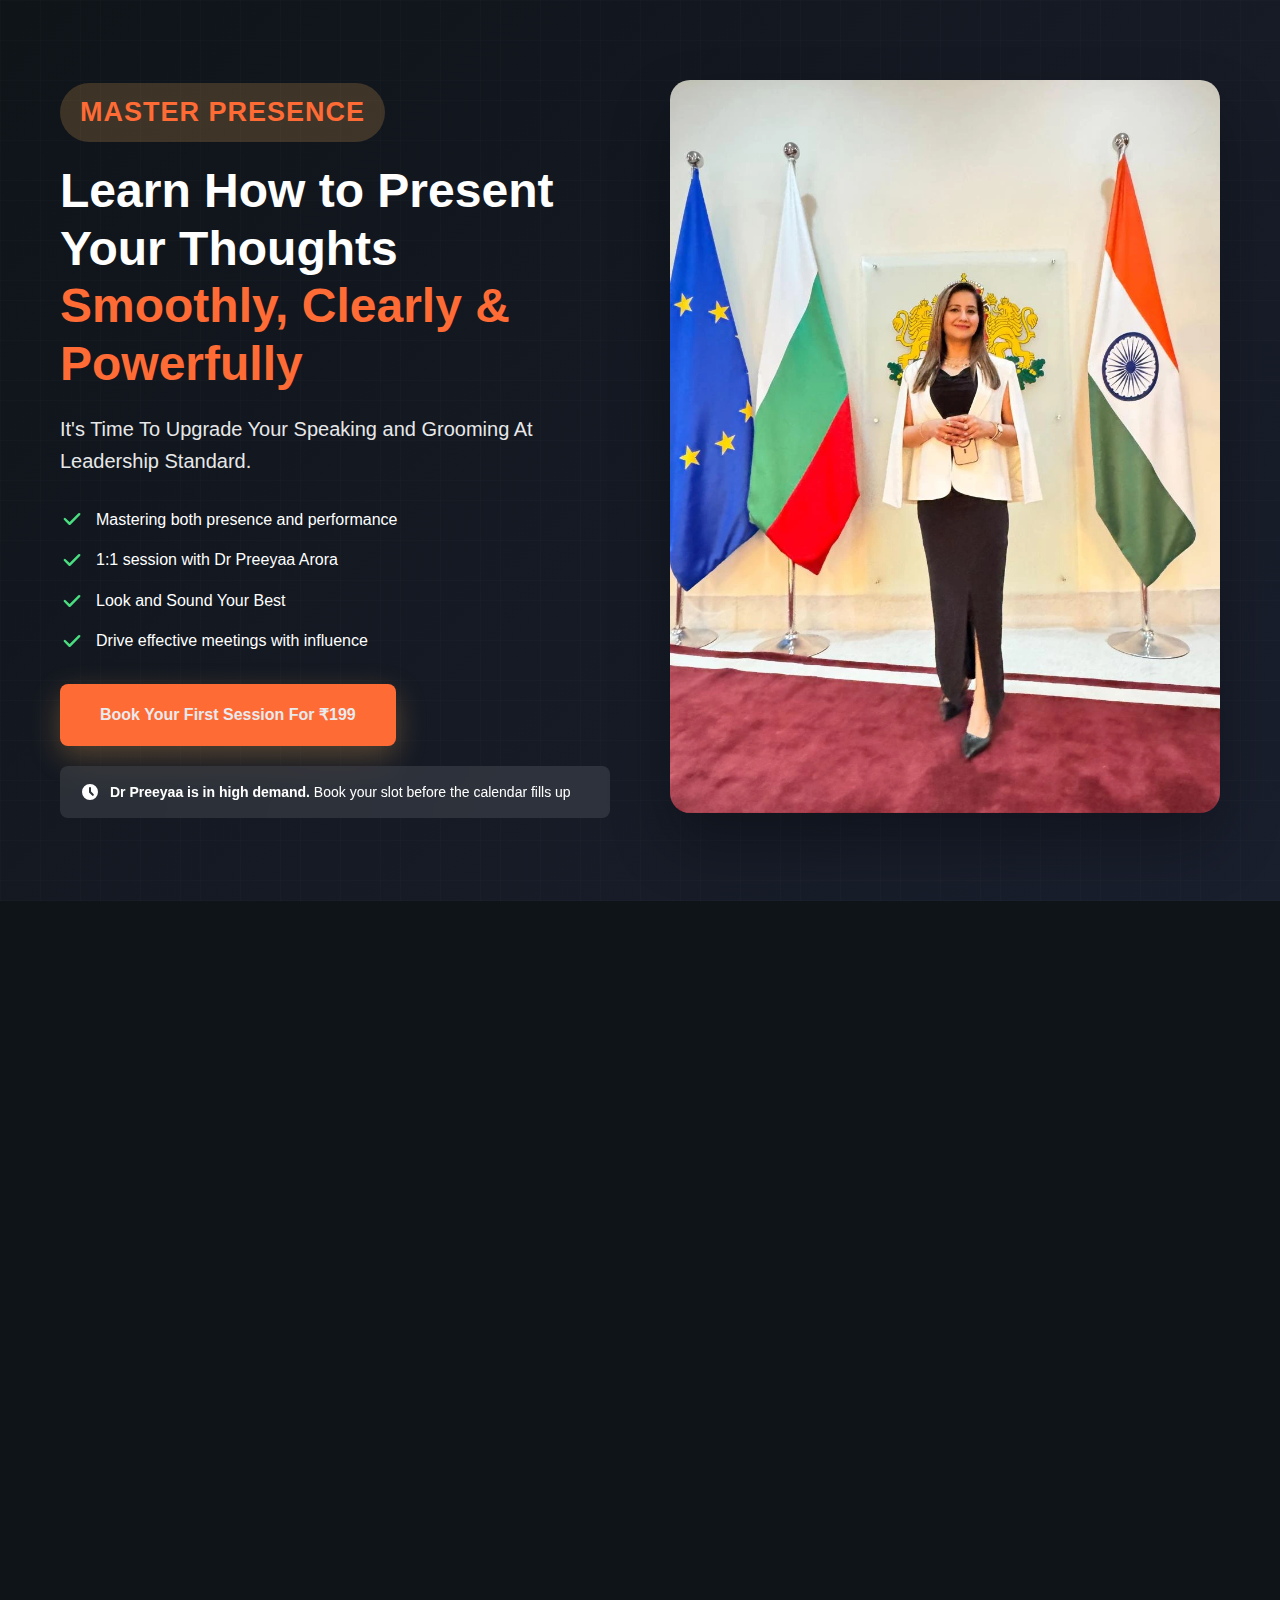
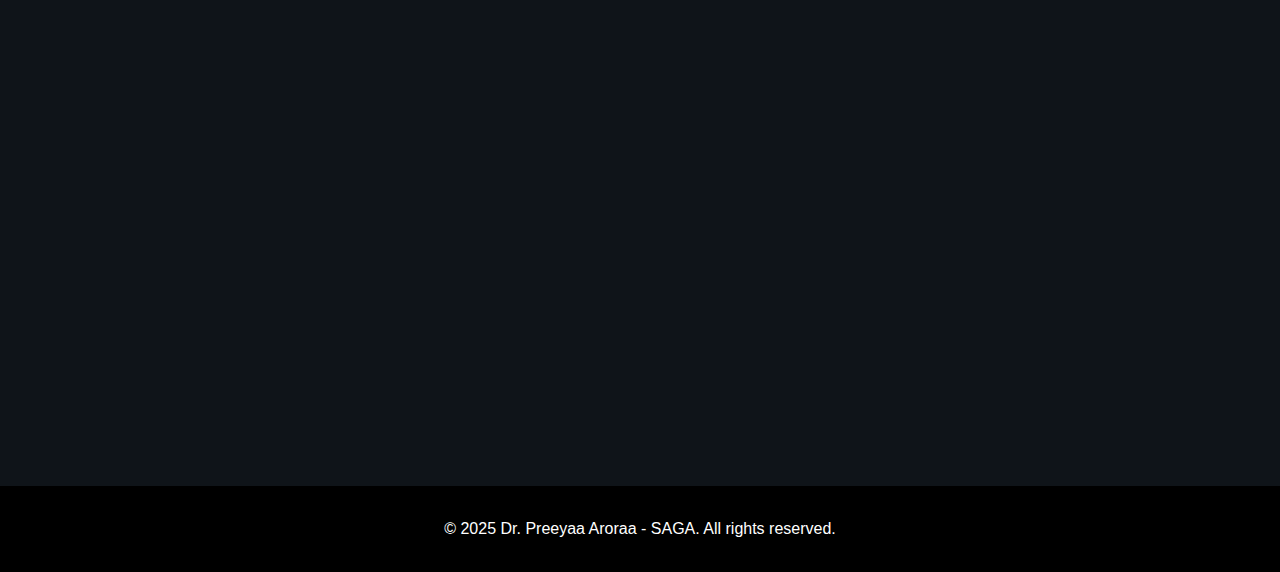
<file: index.html>
<!DOCTYPE html>
<html lang="en">
<head>
    <meta charset="UTF-8">
    <meta name="viewport" content="width=device-width, initial-scale=1.0">
    <title>Dr. Preeyaa Aroraa - Leadership & Inner Mastery Program</title>
    <link rel="stylesheet" href="style.css">
    <link rel="icon" type="image/png" href="./images/logo.png">
    <!-- Meta Pixel Code -->
<script>
!function(f,b,e,v,n,t,s)
{if(f.fbq)return;n=f.fbq=function(){n.callMethod?
n.callMethod.apply(n,arguments):n.queue.push(arguments)};
if(!f._fbq)f._fbq=n;n.push=n;n.loaded=!0;n.version='2.0';
n.queue=[];t=b.createElement(e);t.async=!0;
t.src=v;s=b.getElementsByTagName(e)[0];
s.parentNode.insertBefore(t,s)}(window, document,'script',
'https://connect.facebook.net/en_US/fbevents.js');
fbq('init', '2050824075759829');
fbq('track', 'PageView');
</script>
<noscript><img height="1" width="1" style="display:none"
src="https://www.facebook.com/tr?id=2050824075759829&ev=PageView&noscript=1"
/></noscript>
<!-- End Meta Pixel Code -->
</head>
<body>
    <!-- Hero Section -->
    <section class="hero">
        <div class="container">
            <div class="hero-content">
                <div class="hero-text">
                    <span class="hero-badge">Master Presence</span>
                    <h1>Learn How to Present Your Thoughts <span class="highlight">Smoothly, Clearly & Powerfully</span></h1>
                    <p class="hero-subtitle">It's Time To Upgrade Your Speaking and Grooming At Leadership Standard.</p>
                    
                    <div class="hero-features">
                        <div class="feature-item">
                            <svg class="check-icon" viewBox="0 0 20 20" fill="currentColor">
                                <path fill-rule="evenodd" d="M16.707 5.293a1 1 0 010 1.414l-8 8a1 1 0 01-1.414 0l-4-4a1 1 0 011.414-1.414L8 12.586l7.293-7.293a1 1 0 011.414 0z"/>
                            </svg>
                            <span>Mastering both presence and performance</span>
                        </div>
                        <div class="feature-item">
                            <svg class="check-icon" viewBox="0 0 20 20" fill="currentColor">
                                <path fill-rule="evenodd" d="M16.707 5.293a1 1 0 010 1.414l-8 8a1 1 0 01-1.414 0l-4-4a1 1 0 011.414-1.414L8 12.586l7.293-7.293a1 1 0 011.414 0z"/>
                            </svg>
                            <span>1:1 session with Dr Preeyaa Arora</span>
                        </div>
                        <div class="feature-item">
                            <svg class="check-icon" viewBox="0 0 20 20" fill="currentColor">
                                <path fill-rule="evenodd" d="M16.707 5.293a1 1 0 010 1.414l-8 8a1 1 0 01-1.414 0l-4-4a1 1 0 011.414-1.414L8 12.586l7.293-7.293a1 1 0 011.414 0z"/>
                            </svg>
                            <span>Look and Sound Your Best</span>
                        </div>
                        <div class="feature-item">
                            <svg class="check-icon" viewBox="0 0 20 20" fill="currentColor">
                                <path fill-rule="evenodd" d="M16.707 5.293a1 1 0 010 1.414l-8 8a1 1 0 01-1.414 0l-4-4a1 1 0 011.414-1.414L8 12.586l7.293-7.293a1 1 0 011.414 0z"/>
                            </svg>
                            <span>Drive effective meetings with influence</span>
                        </div>
                    </div>
                    
                    <a href="https://rzp.io/rzp/G2v7rYy" class="cta-button" target="_blank">
                        Book Your First Session For ₹199
                    </a>
                    
                    <div class="urgency-badge">
                        <svg width="20" height="20" viewBox="0 0 20 20" fill="currentColor">
                            <path fill-rule="evenodd" d="M10 18a8 8 0 100-16 8 8 0 000 16zm1-12a1 1 0 10-2 0v4a1 1 0 00.293.707l2.828 2.829a1 1 0 101.415-1.415L11 9.586V6z"/>
                        </svg>
                        <span><strong>Dr Preeyaa is in high demand.</strong> Book your slot before the calendar fills up</span>
                    </div>
                </div>
                
                <div class="hero-image">
                    <img src="./images/9a8307b3-b914-463e-8734-6125272cd981.webp" alt="Dr. Preeyaa Aroraa">
                </div>
            </div>
        </div>
    </section>

    <!-- Who This Is For -->
    <section class="who-section">
        <div class="container">
            <h2>Who Is This Program For?</h2>
            <p class="section-subtitle">This program is designed for individuals who want to be heard, respected, and remembered across every stage of their leadership journey.</p>
            
            <div class="audience-grid">
                <div class="audience-card">
                    <div class="icon">👔</div>
                    <h3>Founders & Entrepreneurs</h3>
                </div>
                <div class="audience-card">
                    <div class="icon">💼</div>
                    <h3>CXOs & Directors</h3>
                </div>
                <div class="audience-card">
                    <div class="icon">🎯</div>
                    <h3>Senior Professionals</h3>
                </div>
                <div class="audience-card">
                    <div class="icon">📊</div>
                    <h3>Vice Presidents & Senior Managers</h3>
                </div>
            </div>
        </div>
    </section>

    <!-- SAGA Framework -->
    <section class="framework-section">
        <div class="container">
            <h2>The <span class="highlight">S.A.G.A.</span> Framework</h2>
            <p class="section-subtitle">A research-backed, experience-driven approach designed to help you grow your leadership identity — from self-awareness to influence.</p>
            <p class="framework-tagline">Simple. Transformational. Human.</p>
            
            <div class="framework-grid">
                <div class="framework-card">
                    <div class="framework-letter">S</div>
                    <h3>Self-Mastery</h3>
                    <p>Unlock clarity, confidence, and emotional balance to lead from within.</p>
                </div>
                <div class="framework-card">
                    <div class="framework-letter">A</div>
                    <h3>Authentic Communication</h3>
                    <p>Learn to articulate ideas with confidence and clarity, commanding attention in every interaction.</p>
                </div>
                <div class="framework-card">
                    <div class="framework-letter">G</div>
                    <h3>Growth Mindset & Emotional Resilience</h3>
                    <p>Rewire limiting patterns, manage stress under pressure, and make balanced, decisive choices.</p>
                </div>
                <div class="framework-card">
                    <div class="framework-letter">A</div>
                    <h3>Authority in Action</h3>
                    <p>Build leadership presence that inspires respect in boardrooms, on stage, and across teams.</p>
                </div>
            </div>
        </div>
    </section>

    <!-- Why People Struggle -->
    <section class="struggle-section">
        <div class="container">
            <h2>Why Most <span class="highlight">Professionals Struggle</span> in Their Growth</h2>
            <p class="section-subtitle">It's not a lack of skill — it's a lack of self-awareness and inner structure.</p>
            
            <div class="struggle-grid">
                <div class="struggle-item">
                    <svg class="x-icon" viewBox="0 0 20 20" fill="currentColor">
                        <path fill-rule="evenodd" d="M10 18a8 8 0 100-16 8 8 0 000 16zM8.707 7.293a1 1 0 00-1.414 1.414L8.586 10l-1.293 1.293a1 1 0 101.414 1.414L10 11.414l1.293 1.293a1 1 0 001.414-1.414L11.414 10l1.293-1.293a1 1 0 00-1.414-1.414L10 8.586 8.707 7.293z"/>
                    </svg>
                    <span>They focus on performance but neglect presence</span>
                </div>
                <div class="struggle-item">
                    <svg class="x-icon" viewBox="0 0 20 20" fill="currentColor">
                        <path fill-rule="evenodd" d="M10 18a8 8 0 100-16 8 8 0 000 16zM8.707 7.293a1 1 0 00-1.414 1.414L8.586 10l-1.293 1.293a1 1 0 101.414 1.414L10 11.414l1.293 1.293a1 1 0 001.414-1.414L11.414 10l1.293-1.293a1 1 0 00-1.414-1.414L10 8.586 8.707 7.293z"/>
                    </svg>
                    <span>They chase external validation instead of internal clarity</span>
                </div>
                <div class="struggle-item">
                    <svg class="x-icon" viewBox="0 0 20 20" fill="currentColor">
                        <path fill-rule="evenodd" d="M10 18a8 8 0 100-16 8 8 0 000 16zM8.707 7.293a1 1 0 00-1.414 1.414L8.586 10l-1.293 1.293a1 1 0 101.414 1.414L10 11.414l1.293 1.293a1 1 0 001.414-1.414L11.414 10l1.293-1.293a1 1 0 00-1.414-1.414L10 8.586 8.707 7.293z"/>
                    </svg>
                    <span>They communicate to impress, not to connect</span>
                </div>
                <div class="struggle-item">
                    <svg class="x-icon" viewBox="0 0 20 20" fill="currentColor">
                        <path fill-rule="evenodd" d="M10 18a8 8 0 100-16 8 8 0 000 16zM8.707 7.293a1 1 0 00-1.414 1.414L8.586 10l-1.293 1.293a1 1 0 101.414 1.414L10 11.414l1.293 1.293a1 1 0 001.414-1.414L11.414 10l1.293-1.293a1 1 0 00-1.414-1.414L10 8.586 8.707 7.293z"/>
                    </svg>
                    <span>They react emotionally instead of responding mindfully</span>
                </div>
            </div>
            
            <div class="truth-box">
                <h3>The truth:</h3>
                <p>When your inner world is steady, your outer world transforms.</p>
            </div>
        </div>
    </section>

    <!-- Benefits -->
    <section class="benefits-section">
        <div class="container">
            <h2>Key <span class="highlight">Benefits</span> Waiting for You</h2>
            
            <div class="benefits-grid">
                <div class="benefit-card">
                    <svg class="benefit-icon" viewBox="0 0 24 24" fill="none" stroke="currentColor">
                        <path stroke-linecap="round" stroke-linejoin="round" stroke-width="2" d="M9 12l2 2 4-4m6 2a9 9 0 11-18 0 9 9 0 0118 0z"/>
                    </svg>
                    <h3>Stronger leadership presence</h3>
                </div>
                <div class="benefit-card">
                    <svg class="benefit-icon" viewBox="0 0 24 24" fill="none" stroke="currentColor">
                        <path stroke-linecap="round" stroke-linejoin="round" stroke-width="2" d="M9 12l2 2 4-4m6 2a9 9 0 11-18 0 9 9 0 0118 0z"/>
                    </svg>
                    <h3>Greater emotional composure under pressure</h3>
                </div>
                <div class="benefit-card">
                    <svg class="benefit-icon" viewBox="0 0 24 24" fill="none" stroke="currentColor">
                        <path stroke-linecap="round" stroke-linejoin="round" stroke-width="2" d="M9 12l2 2 4-4m6 2a9 9 0 11-18 0 9 9 0 0118 0z"/>
                    </svg>
                    <h3>Clear, confident communication</h3>
                </div>
                <div class="benefit-card">
                    <svg class="benefit-icon" viewBox="0 0 24 24" fill="none" stroke="currentColor">
                        <path stroke-linecap="round" stroke-linejoin="round" stroke-width="2" d="M9 12l2 2 4-4m6 2a9 9 0 11-18 0 9 9 0 0118 0z"/>
                    </svg>
                    <h3>Improved decision-making and problem-solving</h3>
                </div>
                <div class="benefit-card">
                    <svg class="benefit-icon" viewBox="0 0 24 24" fill="none" stroke="currentColor">
                        <path stroke-linecap="round" stroke-linejoin="round" stroke-width="2" d="M9 12l2 2 4-4m6 2a9 9 0 11-18 0 9 9 0 0118 0z"/>
                    </svg>
                    <h3>Increased trust and credibility with teams</h3>
                </div>
                <div class="benefit-card">
                    <svg class="benefit-icon" viewBox="0 0 24 24" fill="none" stroke="currentColor">
                        <path stroke-linecap="round" stroke-linejoin="round" stroke-width="2" d="M9 12l2 2 4-4m6 2a9 9 0 11-18 0 9 9 0 0118 0z"/>
                    </svg>
                    <h3>Elevated influence and executive impact</h3>
                </div>
            </div>
        </div>
    </section>

    <!-- About Dr. Preeyaa -->
    <section class="about-section">
        <div class="container">
            <div class="about-content">
                <div class="about-image">
                    <img src="./images/IMG_20250220_154308935-scaled-1.webp" alt="Dr. Preeyaa Aroraa">
                </div>
                <div class="about-text">
                    <h2>Meet Dr. <span class="highlight">Preeyaa Aroraa</span></h2>
                    <ul class="credentials">
                        <li>Founder, SAGA – Speaking & Grooming Academy</li>
                        <li>Leadership & Inner Mastery Coach</li>
                        <li>Former Principal & Director</li>
                        <li>NLP Supercoach</li>
                        <li>Author</li>
                    </ul>
                    
                    <div class="about-bio">
                        <p><strong>Dr. Preeyaa Aroraa is a leadership and communication mentor/coach</strong> who has helped over 30,000 professionals and students transform how they think, speak, and lead.</p>
                        
                        <p>With a <strong>Ph.D. in English and a decade of leadership experience in education</strong>, she blends academic insight with real-world coaching to help individuals unlock their authentic power.</p>
                        
                        <p>She has trained CXOs, educators, entrepreneurs, and professionals in communication, confidence, and emotional intelligence — helping them grow from self-doubt to self-mastery.</p>
                        
                        <p>As the author of <strong>"Talk Your Way Up"</strong>, Dr. Preeyaa empowers individuals to amplify their presence, align inner clarity with outer expression, and thrive in their careers with purpose.</p>
                    </div>
                    
                    <div class="stats-grid">
                        <div class="stat-card">
                            <div class="stat-number">8+</div>
                            <div class="stat-label">Years of Academic & Leadership Experience</div>
                        </div>
                        <div class="stat-card">
                            <div class="stat-number">5,000+</div>
                            <div class="stat-label">Professionals & Founders Trained</div>
                        </div>
                        <div class="stat-card">
                            <div class="stat-number">12+</div>
                            <div class="stat-label">Countries - Global Client Reach</div>
                        </div>
                        <div class="stat-card">
                            <div class="stat-number">4.9/5</div>
                            <div class="stat-label">Rating</div>
                        </div>
                    </div>
                </div>
            </div>
        </div>
    </section>

    <!-- Application Process -->
    <section class="process-section">
        <div class="container">
            <h2>Application Process</h2>
            <p class="section-subtitle">Take the first step toward your leadership transformation.</p>
            
            <div class="process-steps">
                <div class="step">
                    <div class="step-number">1</div>
                    <h3>Schedule Your 1-on-1 Consultation</h3>
                    <p>Choose a convenient slot to book your personalized session with Dr. Preeyaa or a senior trainer.</p>
                </div>
                <div class="step">
                    <div class="step-number">2</div>
                    <h3>Attend Your Personal Call</h3>
                    <p>In this session, your coach identifies your leadership patterns, strengths, and gaps — giving you a clear roadmap for growth.</p>
                </div>
                <div class="step">
                    <div class="step-number">3</div>
                    <h3>Begin Your Leadership Journey</h3>
                    <p>After your consultation, if you feel aligned with the approach, you can start your personalized leadership and inner mastery program.</p>
                </div>
            </div>
        </div>
    </section>

    <!-- FAQ -->
    <section class="faq-section">
        <div class="container">
            <h2>Frequently Asked Questions</h2>
            
            <div class="faq-list">
                <div class="faq-item">
                    <button class="faq-question">
                        <span>Is this program personalized?</span>
                        <svg class="faq-icon" viewBox="0 0 20 20" fill="currentColor">
                            <path fill-rule="evenodd" d="M5.293 7.293a1 1 0 011.414 0L10 10.586l3.293-3.293a1 1 0 111.414 1.414l-4 4a1 1 0 01-1.414 0l-4-4a1 1 0 010-1.414z"/>
                        </svg>
                    </button>
                    <div class="faq-answer">
                        <p>Yes. Every plan is customized according to your professional goals, challenges, and leadership level.</p>
                    </div>
                </div>
                
                <div class="faq-item">
                    <button class="faq-question">
                        <span>Do I need prior leadership experience?</span>
                        <svg class="faq-icon" viewBox="0 0 20 20" fill="currentColor">
                            <path fill-rule="evenodd" d="M5.293 7.293a1 1 0 011.414 0L10 10.586l3.293-3.293a1 1 0 111.414 1.414l-4 4a1 1 0 01-1.414 0l-4-4a1 1 0 010-1.414z"/>
                        </svg>
                    </button>
                    <div class="faq-answer">
                        <p>No. The framework meets you where you are and helps you grow to your next level of influence.</p>
                    </div>
                </div>
                
                <div class="faq-item">
                    <button class="faq-question">
                        <span>Is it live or recorded?</span>
                        <svg class="faq-icon" viewBox="0 0 20 20" fill="currentColor">
                            <path fill-rule="evenodd" d="M5.293 7.293a1 1 0 011.414 0L10 10.586l3.293-3.293a1 1 0 111.414 1.414l-4 4a1 1 0 01-1.414 0l-4-4a1 1 0 010-1.414z"/>
                        </svg>
                    </button>
                    <div class="faq-answer">
                        <p>It's a 100% live, online, and interactive program.</p>
                    </div>
                </div>
                
                <div class="faq-item">
                    <button class="faq-question">
                        <span>What if I have a busy schedule?</span>
                        <svg class="faq-icon" viewBox="0 0 20 20" fill="currentColor">
                            <path fill-rule="evenodd" d="M5.293 7.293a1 1 0 011.414 0L10 10.586l3.293-3.293a1 1 0 111.414 1.414l-4 4a1 1 0 01-1.414 0l-4-4a1 1 0 010-1.414z"/>
                        </svg>
                    </button>
                    <div class="faq-answer">
                        <p>The sessions are flexible and can be scheduled around your working hours.</p>
                    </div>
                </div>
                
                <div class="faq-item">
                    <button class="faq-question">
                        <span>How soon will I see results?</span>
                        <svg class="faq-icon" viewBox="0 0 20 20" fill="currentColor">
                            <path fill-rule="evenodd" d="M5.293 7.293a1 1 0 011.414 0L10 10.586l3.293-3.293a1 1 0 111.414 1.414l-4 4a1 1 0 01-1.414 0l-4-4a1 1 0 010-1.414z"/>
                        </svg>
                    </button>
                    <div class="faq-answer">
                        <p>Most participants notice shifts in confidence, clarity, and presence within 3-4 sessions.</p>
                    </div>
                </div>
            </div>
        </div>
    </section>

    <!-- Final CTA -->
    <section class="final-cta">
        <div class="container">
            <div class="cta-content">
                <div class="cta-text">
                    <h2>No-nonsense Approach. Practical Advice.</h2>
                    <p class="urgency-text">Only 3 Slots Left for This Week</p>
                </div>
                <a href="https://rzp.io/rzp/G2v7rYy" class="cta-button large" target="_blank">
                    Book Your First Session For ₹199
                </a>
            </div>
        </div>
    </section>

    <!-- Footer -->
    <footer class="footer">
        <div class="container">
            <p>&copy; 2025 Dr. Preeyaa Aroraa - SAGA. All rights reserved.</p>
        </div>
    </footer>

    <script src="script.js"></script>
</body>

</html>
</file>
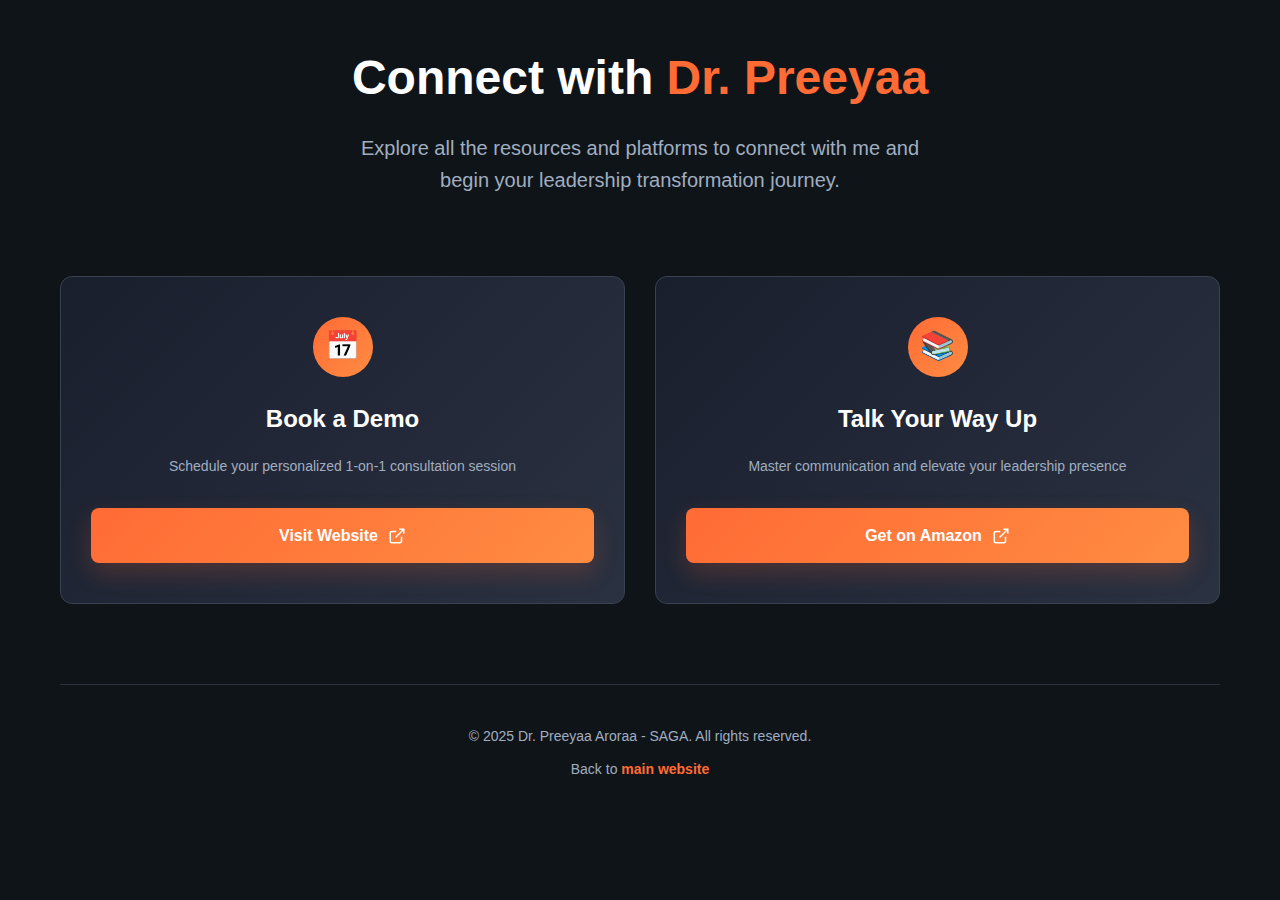
<file: links.html>
<!DOCTYPE html>
<html lang="en">
<head>
    <meta charset="UTF-8">
    <meta name="viewport" content="width=device-width, initial-scale=1.0">
    <title>Links - Dr. Preeyaa Aroraa</title>
    <link rel="icon" type="image/png" href="./images/logo.png">
    <style>
        /* Reset & Base Styles */
        * {
            margin: 0;
            padding: 0;
            box-sizing: border-box;
        }

        :root {
            --primary-color: #ff6b35;
            --secondary-color: #e8eaed;
            --text-color: #e8eaed;
            --light-bg: #1a1f2e;
            --white: #ffffff;
            --gray-100: #1e2430;
            --gray-200: #2a3140;
            --gray-600: #a0aec0;
            --success-color: #4ade80;
            --error-color: #f87171;
        }

        body {
            font-family: -apple-system, BlinkMacSystemFont, 'Segoe UI', 'Roboto', 'Oxygen', 'Ubuntu', 'Cantarell', sans-serif;
            line-height: 1.6;
            color: var(--text-color);
            overflow-x: hidden;
            background: #0f1419;
            min-height: 100vh;
            padding: 40px 20px;
        }

        .container {
            max-width: 1200px;
            margin: 0 auto;
            padding: 0 20px;
        }

        /* Header Section */
        .header {
            text-align: center;
            margin-bottom: 80px;
            animation: fadeInDown 0.8s ease;
        }

        @keyframes fadeInDown {
            from {
                opacity: 0;
                transform: translateY(-30px);
            }
            to {
                opacity: 1;
                transform: translateY(0);
            }
        }

        .header h1 {
            font-size: 48px;
            font-weight: 800;
            margin-bottom: 15px;
            color: var(--white);
        }

        .header .highlight {
            color: var(--primary-color);
        }

        .header-subtitle {
            font-size: 20px;
            color: var(--gray-600);
            max-width: 600px;
            margin: 0 auto;
        }

        /* Links Grid */
        .links-grid {
            display: grid;
            grid-template-columns: repeat(auto-fit, minmax(300px, 1fr));
            gap: 30px;
            margin-bottom: 80px;
        }

        .link-card {
            background: linear-gradient(135deg, #1a1f2e 0%, #2a3140 100%);
            border: 1px solid #3a4150;
            border-radius: 12px;
            padding: 40px 30px;
            text-align: center;
            transition: all 0.3s ease;
            display: flex;
            flex-direction: column;
            justify-content: space-between;
            min-height: 280px;
            animation: fadeInUp 0.6s ease;
            animation-fill-mode: both;
        }

        .link-card:nth-child(1) {
            animation-delay: 0.1s;
        }

        .link-card:nth-child(2) {
            animation-delay: 0.2s;
        }

        .link-card:nth-child(3) {
            animation-delay: 0.3s;
        }

        .link-card:nth-child(4) {
            animation-delay: 0.4s;
        }

        @keyframes fadeInUp {
            from {
                opacity: 0;
                transform: translateY(30px);
            }
            to {
                opacity: 1;
                transform: translateY(0);
            }
        }

        .link-card:hover {
            background: linear-gradient(135deg, #2a3140 0%, #3a4150 100%);
            transform: translateY(-10px);
            box-shadow: 0 20px 50px rgba(255, 107, 53, 0.15);
            border-color: var(--primary-color);
        }

        .link-icon {
            width: 60px;
            height: 60px;
            background: linear-gradient(135deg, var(--primary-color) 0%, #ff8c42 100%);
            border-radius: 50%;
            display: flex;
            align-items: center;
            justify-content: center;
            margin: 0 auto 25px;
            font-size: 28px;
        }

        .link-card h3 {
            font-size: 24px;
            font-weight: 700;
            color: var(--white);
            margin-bottom: 20px;
            line-height: 1.4;
        }

        .link-description {
            font-size: 14px;
            color: var(--gray-600);
            margin-bottom: 30px;
            flex-grow: 1;
            display: flex;
            align-items: center;
            justify-content: center;
        }

        .link-button {
            display: inline-block;
            background: linear-gradient(135deg, var(--primary-color) 0%, #ff8c42 100%);
            color: var(--white);
            padding: 15px 35px;
            border-radius: 8px;
            text-decoration: none;
            font-weight: 700;
            font-size: 16px;
            transition: all 0.3s ease;
            box-shadow: 0 10px 25px rgba(255, 107, 53, 0.2);
            border: none;
            cursor: pointer;
            display: flex;
            align-items: center;
            justify-content: center;
            gap: 10px;
        }

        .link-button:hover {
            transform: translateY(-2px);
            box-shadow: 0 15px 35px rgba(255, 107, 53, 0.3);
        }

        .link-button svg {
            width: 18px;
            height: 18px;
        }

        /* Footer */
        .footer {
            padding: 40px 0;
            text-align: center;
            border-top: 1px solid #2a3140;
            margin-top: 80px;
        }

        .footer p {
            color: var(--gray-600);
            font-size: 14px;
            margin-bottom: 10px;
        }

        .footer a {
            color: var(--primary-color);
            text-decoration: none;
            font-weight: 600;
        }

        .footer a:hover {
            text-decoration: underline;
        }

        /* Responsive Design */
        @media (max-width: 768px) {
            .header h1 {
                font-size: 36px;
            }

            .header-subtitle {
                font-size: 16px;
            }

            .links-grid {
                grid-template-columns: 1fr;
                gap: 20px;
            }

            .link-card {
                padding: 30px 20px;
                min-height: 260px;
            }

            .link-card h3 {
                font-size: 20px;
            }
        }
    </style>
</head>
<body>
    <div class="container">
        <!-- Header -->
        <div class="header">
            <h1>Connect with <span class="highlight">Dr. Preeyaa</span></h1>
            <p class="header-subtitle">Explore all the resources and platforms to connect with me and begin your leadership transformation journey.</p>
        </div>

        <!-- Links Grid -->
        <div class="links-grid">
            <!-- Book a Demo Card -->
            <div class="link-card">
                <div>
                    <div class="link-icon">📅</div>
                    <h3>Book a Demo</h3>
                    <p class="link-description">Schedule your personalized 1-on-1 consultation session</p>
                </div>
                <a href="https://sagagwl.in" class="link-button" target="_blank">
                    Visit Website
                    <svg viewBox="0 0 24 24" fill="none" stroke="currentColor" stroke-width="2">
                        <path d="M18 13v6a2 2 0 0 1-2 2H5a2 2 0 0 1-2-2V8a2 2 0 0 1 2-2h6"></path>
                        <polyline points="15 3 21 3 21 9"></polyline>
                        <line x1="10" y1="14" x2="21" y2="3"></line>
                    </svg>
                </a>
            </div>

            <!-- Book: Talk Your Way Up Card -->
            <div class="link-card">
                <div>
                    <div class="link-icon">📚</div>
                    <h3>Talk Your Way Up</h3>
                    <p class="link-description">Master communication and elevate your leadership presence</p>
                </div>
                <a href="https://www.amazon.in/Talk-Your-Way-Up-Communication/dp/B0CR1L26HW" class="link-button" target="_blank">
                    Get on Amazon
                    <svg viewBox="0 0 24 24" fill="none" stroke="currentColor" stroke-width="2">
                        <path d="M18 13v6a2 2 0 0 1-2 2H5a2 2 0 0 1-2-2V8a2 2 0 0 1 2-2h6"></path>
                        <polyline points="15 3 21 3 21 9"></polyline>
                        <line x1="10" y1="14" x2="21" y2="3"></line>
                    </svg>
                </a>
            </div>
        </div>

        <!-- Footer -->
        <div class="footer">
            <p>© 2025 Dr. Preeyaa Aroraa - SAGA. All rights reserved.</p>
            <p>Back to <a href="https://sagagwl.in">main website</a></p>
        </div>
    </div>

    <script>
        // Add smooth scroll behavior
        document.addEventListener('DOMContentLoaded', function() {
            // Track link clicks
            document.querySelectorAll('.link-button').forEach(button => {
                button.addEventListener('click', function() {
                    console.log('Link clicked:', this.textContent);
                });
            });

            // Add entrance animations
            const cards = document.querySelectorAll('.link-card');
            cards.forEach((card, index) => {
                card.style.setProperty('--delay', `${index * 0.1}s`);
            });
        });
    </script>
</body>
</html>
</file>
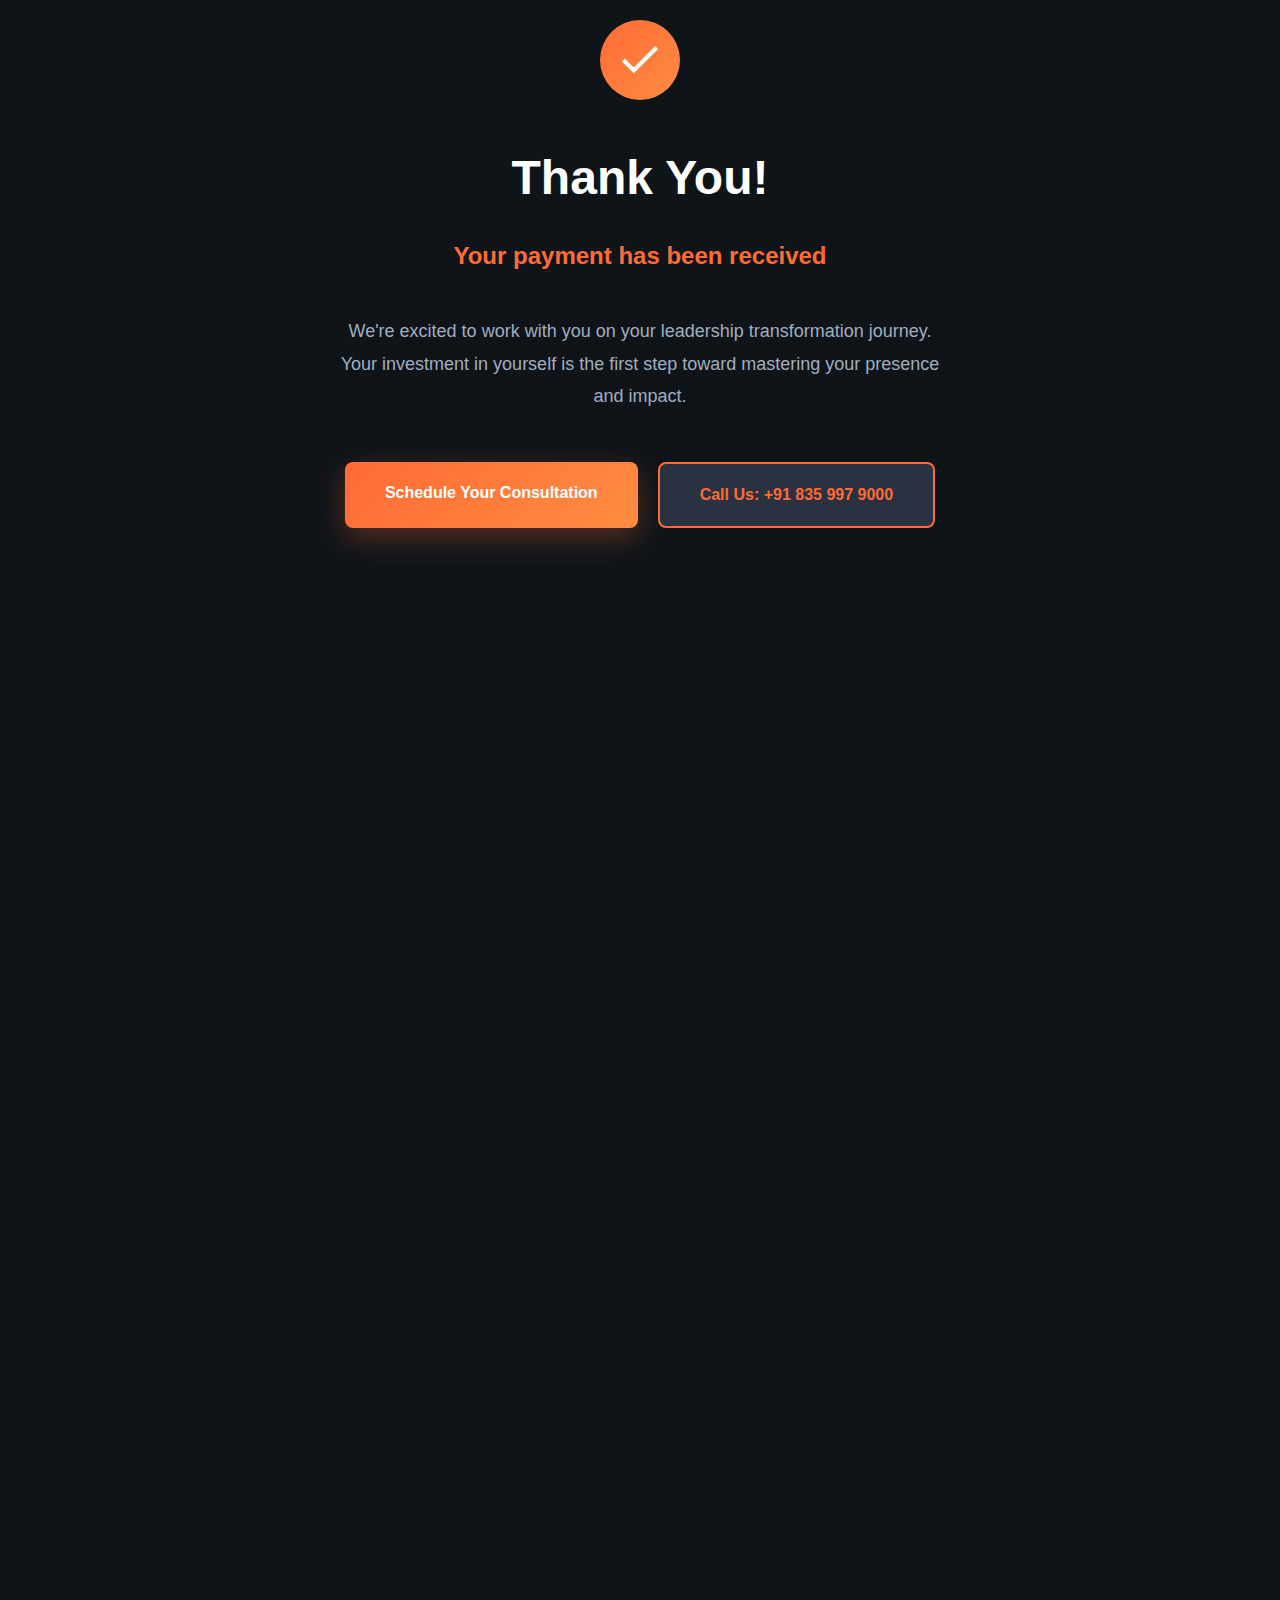
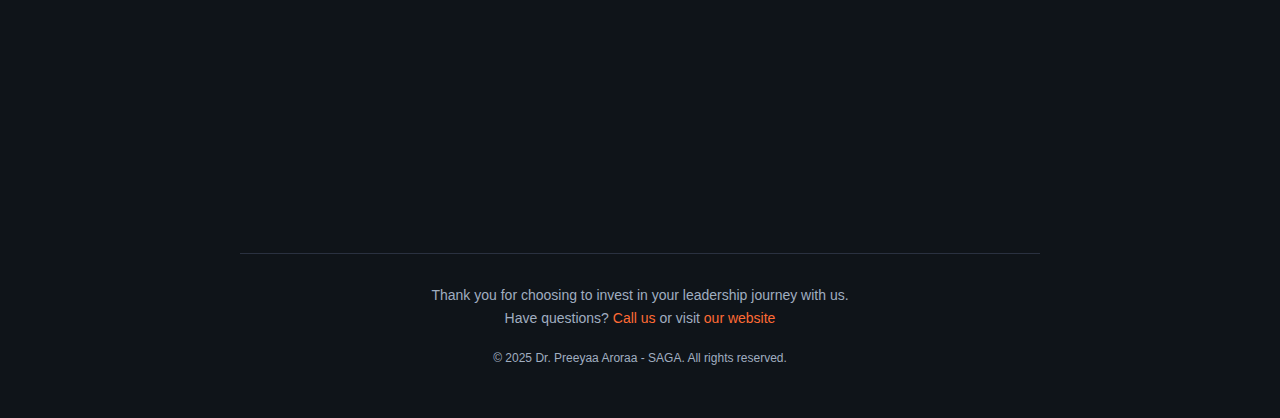
<file: thank-you.html>
<!DOCTYPE html>
<html lang="en">
<head>
    <meta charset="UTF-8">
    <meta name="viewport" content="width=device-width, initial-scale=1.0">
    <title>Thank You - Dr. Preeyaa Aroraa</title>
    <link rel="icon" type="image/png" href="./images/logo.png">
    <!-- Meta Pixel Code -->
<script>
!function(f,b,e,v,n,t,s)
{if(f.fbq)return;n=f.fbq=function(){n.callMethod?
n.callMethod.apply(n,arguments):n.queue.push(arguments)};
if(!f._fbq)f._fbq=n;n.push=n;n.loaded=!0;n.version='2.0';
n.queue=[];t=b.createElement(e);t.async=!0;
t.src=v;s=b.getElementsByTagName(e)[0];
s.parentNode.insertBefore(t,s)}(window, document,'script',
'https://connect.facebook.net/en_US/fbevents.js');
fbq('init', '2050824075759829');
fbq('track', 'PageView');
</script>
<noscript><img height="1" width="1" style="display:none"
src="https://www.facebook.com/tr?id=2050824075759829&ev=PageView&noscript=1"
/></noscript>
<!-- End Meta Pixel Code -->
    <style>
        /* Reset & Base Styles */
        * {
            margin: 0;
            padding: 0;
            box-sizing: border-box;
        }

        :root {
            --primary-color: #ff6b35;
            --secondary-color: #0f1419;
            --text-color: #e8eaed;
            --light-bg: #1a1f2e;
            --white: #ffffff;
            --gray-100: #1e2430;
            --gray-200: #2a3140;
            --gray-600: #a0aec0;
            --success-color: #4ade80;
            --error-color: #f87171;
        }

        body {
            font-family: -apple-system, BlinkMacSystemFont, 'Segoe UI', 'Roboto', 'Oxygen', 'Ubuntu', 'Cantarell', sans-serif;
            line-height: 1.6;
            color: var(--text-color);
            background: #0f1419;
            min-height: 100vh;
            display: flex;
            align-items: center;
            justify-content: center;
            padding: 20px;
        }

        .container {
            max-width: 800px;
            width: 100%;
        }

        /* Thank You Section */
        .thank-you-section {
            text-align: center;
            animation: fadeInUp 0.8s ease;
        }

        @keyframes fadeInUp {
            from {
                opacity: 0;
                transform: translateY(30px);
            }
            to {
                opacity: 1;
                transform: translateY(0);
            }
        }

        .success-icon {
            width: 80px;
            height: 80px;
            margin: 0 auto 40px;
            background: linear-gradient(135deg, var(--primary-color) 0%, #ff8c42 100%);
            border-radius: 50%;
            display: flex;
            align-items: center;
            justify-content: center;
            animation: scaleIn 0.6s ease;
        }

        @keyframes scaleIn {
            from {
                transform: scale(0);
            }
            to {
                transform: scale(1);
            }
        }

        .success-icon svg {
            width: 50px;
            height: 50px;
            color: var(--white);
        }

        h1 {
            font-size: 48px;
            font-weight: 800;
            margin-bottom: 20px;
            color: var(--white);
        }

        .subtitle {
            font-size: 24px;
            color: var(--primary-color);
            margin-bottom: 40px;
            font-weight: 600;
        }

        .message {
            font-size: 18px;
            color: var(--gray-600);
            line-height: 1.8;
            margin-bottom: 50px;
            max-width: 600px;
            margin-left: auto;
            margin-right: auto;
        }

        .next-steps {
            background: #1a1f2e;
            border: 1px solid #2a3140;
            border-radius: 12px;
            padding: 40px 30px;
            margin-bottom: 50px;
            text-align: left;
        }

        .next-steps h2 {
            font-size: 24px;
            font-weight: 700;
            margin-bottom: 30px;
            text-align: center;
            color: var(--white);
        }

        .step {
            display: flex;
            gap: 20px;
            margin-bottom: 25px;
            align-items: flex-start;
        }

        .step:last-child {
            margin-bottom: 0;
        }

        .step-number {
            width: 40px;
            height: 40px;
            background: linear-gradient(135deg, var(--primary-color) 0%, #ff8c42 100%);
            border-radius: 50%;
            display: flex;
            align-items: center;
            justify-content: center;
            font-weight: 800;
            color: var(--white);
            flex-shrink: 0;
            font-size: 18px;
        }

        .step-content h3 {
            font-size: 16px;
            font-weight: 700;
            color: var(--white);
            margin-bottom: 8px;
        }

        .step-content p {
            font-size: 14px;
            color: var(--gray-600);
            line-height: 1.6;
        }

        .cta-buttons {
            display: flex;
            gap: 20px;
            justify-content: center;
            flex-wrap: wrap;
            margin-bottom: 40px;
        }

        .cta-button {
            display: inline-block;
            padding: 18px 40px;
            border-radius: 8px;
            text-decoration: none;
            font-weight: 700;
            font-size: 16px;
            transition: all 0.3s ease;
            cursor: pointer;
            border: none;
        }

        .cta-button.primary {
            background: linear-gradient(135deg, var(--primary-color) 0%, #ff8c42 100%);
            color: var(--white);
            box-shadow: 0 10px 30px rgba(255, 107, 53, 0.3);
        }

        .cta-button.primary:hover {
            transform: translateY(-2px);
            box-shadow: 0 15px 40px rgba(255, 107, 53, 0.4);
        }

        .cta-button.secondary {
            background: #2a3140;
            color: var(--primary-color);
            border: 2px solid var(--primary-color);
        }

        .cta-button.secondary:hover {
            background: #3a4150;
            transform: translateY(-2px);
        }

        .testimonial-section {
            background: #1a1f2e;
            border: 1px solid #2a3140;
            border-radius: 12px;
            padding: 40px 30px;
            margin-bottom: 40px;
        }

        .testimonial-section h3 {
            font-size: 18px;
            font-weight: 700;
            margin-bottom: 15px;
            color: var(--white);
        }

        .testimonial-text {
            font-size: 16px;
            color: var(--gray-600);
            font-style: italic;
            line-height: 1.8;
            margin-bottom: 15px;
        }

        .testimonial-author {
            font-size: 14px;
            color: var(--primary-color);
            font-weight: 600;
        }

        .faq-quick {
            background: #1a1f2e;
            border: 1px solid #2a3140;
            border-radius: 12px;
            padding: 40px 30px;
            margin-bottom: 40px;
        }

        .faq-quick h2 {
            font-size: 24px;
            font-weight: 700;
            margin-bottom: 30px;
            color: var(--white);
        }

        .faq-item {
            margin-bottom: 20px;
        }

        .faq-item:last-child {
            margin-bottom: 0;
        }

        .faq-q {
            font-size: 16px;
            font-weight: 700;
            color: var(--white);
            margin-bottom: 10px;
        }

        .faq-a {
            font-size: 14px;
            color: var(--gray-600);
            line-height: 1.7;
        }

        .footer-note {
            text-align: center;
            font-size: 14px;
            color: var(--gray-600);
            padding: 30px;
            border-top: 1px solid #2a3140;
            margin-top: 50px;
        }

        .footer-note a {
            color: var(--primary-color);
            text-decoration: none;
        }

        .footer-note a:hover {
            text-decoration: underline;
        }

        /* Responsive */
        @media (max-width: 768px) {
            h1 {
                font-size: 36px;
            }

            .subtitle {
                font-size: 20px;
            }

            .message {
                font-size: 16px;
            }

            .cta-buttons {
                flex-direction: column;
            }

            .cta-button {
                width: 100%;
            }

            .next-steps,
            .testimonial-section,
            .faq-quick {
                padding: 30px 20px;
            }

            .step {
                gap: 15px;
            }
        }
    </style>
</head>
<body>
    <div class="container">
        <div class="thank-you-section">
            <!-- Success Icon -->
            <div class="success-icon">
                <svg viewBox="0 0 24 24" fill="none" stroke="currentColor" stroke-width="2">
                    <polyline points="20 6 9 17 4 12"></polyline>
                </svg>
            </div>

            <!-- Main Message -->
            <h1>Thank You!</h1>
            <p class="subtitle">Your payment has been received</p>
            
            <p class="message">
                We're excited to work with you on your leadership transformation journey. Your investment in yourself is the first step toward mastering your presence and impact.
            </p>

            <!-- CTA Buttons -->
            <div class="cta-buttons">
                <a href="https://calendly.com/coach_preeyaaaroraa/session" class="cta-button primary" target="_blank">
                    Schedule Your Consultation
                </a>
                <a href="tel:+918359979000" class="cta-button secondary">
                    Call Us: +91 835 997 9000
                </a>
            </div>

            <!-- Next Steps -->
            <div class="next-steps">
                <h2>What Happens Next?</h2>
                <div class="step">
                    <div class="step-number">1</div>
                    <div class="step-content">
                        <h3>Confirmation Email</h3>
                        <p>Check your email within the next few minutes for your payment confirmation and session details. Make sure to check your spam folder if you don't see it.</p>
                    </div>
                </div>

                <div class="step">
                    <div class="step-number">2</div>
                    <div class="step-content">
                        <h3>Book Your Slot</h3>
                        <p>Use the link in your confirmation email to schedule your 1-on-1 consultation with Dr. Preeyaa or one of our senior coaches. Choose a time that works best for you.</p>
                    </div>
                </div>

                <div class="step">
                    <div class="step-number">3</div>
                    <div class="step-content">
                        <h3>Prepare for Your Session</h3>
                        <p>Think about your current challenges, goals, and what you'd like to achieve through this program. This will help us create a personalized roadmap for your growth.</p>
                    </div>
                </div>

                <div class="step">
                    <div class="step-number">4</div>
                    <div class="step-content">
                        <h3>Begin Your Transformation</h3>
                        <p>During your first session, we'll assess your leadership patterns, identify your strengths, and create a custom action plan for your development.</p>
                    </div>
                </div>
            </div>


            <!-- Quick FAQ -->
            <div class="faq-quick">
                <h2>Quick Questions?</h2>
                
                <div class="faq-item">
                    <div class="faq-q">When will I receive my confirmation?</div>
                    <div class="faq-a">You should receive a confirmation email within 5-10 minutes. If you don't see it, please check your spam folder or reach out to us at +91 62643-69990</div>
                </div>

                <div class="faq-item">
                    <div class="faq-q">Can I reschedule my session?</div>
                    <div class="faq-a">Yes, absolutely. You can reschedule your session up to 24 hours before your confirmed appointment time using your Calendly booking link.</div>
                </div>

                <div class="faq-item">
                    <div class="faq-q">How long is the session?</div>
                    <div class="faq-a">Your first consultation is 60 minutes. This gives us enough time to understand your challenges, goals, and create a personalized action plan.</div>
                </div>

                <div class="faq-item">
                    <div class="faq-q">What if I need to cancel?</div>
                    <div class="faq-a">We understand plans change. If you need to cancel, please let us know at least 48 hours in advance for a full refund or credit toward a future session.</div>
                </div>

                <div class="faq-item">
                    <div class="faq-q">How do I join the video call?</div>
                    <div class="faq-a">Your Calendly invitation will include a Zoom link. You can join directly from your browser or mobile device using the provided link.</div>
                </div>
            </div>

            <!-- Footer Note -->
            <div class="footer-note">
                <p>
                    Thank you for choosing to invest in your leadership journey with us.<br>
                    Have questions? <a href="tel:+916264369990">Call us</a> or visit <a href="https://sagagwl.in" target="_blank">our website</a>
                </p>
                <p style="margin-top: 20px; font-size: 12px;">
                    © 2025 Dr. Preeyaa Aroraa - SAGA. All rights reserved.
                </p>
            </div>
        </div>
    </div>

    <script>
        // Add entrance animation to elements
        document.addEventListener('DOMContentLoaded', function() {
            const elements = document.querySelectorAll('.next-steps, .testimonial-section, .faq-quick');
            
            const observer = new IntersectionObserver((entries) => {
                entries.forEach(entry => {
                    if (entry.isIntersecting) {
                        entry.target.style.animation = 'fadeInUp 0.6s ease forwards';
                        observer.unobserve(entry.target);
                    }
                });
            }, { threshold: 0.1 });

            elements.forEach(el => {
                el.style.opacity = '0';
                observer.observe(el);
            });

            // Track button clicks
            document.querySelectorAll('.cta-button').forEach(button => {
                button.addEventListener('click', function() {
                    console.log('CTA button clicked:', this.textContent);
                });
            });
        });
    </script>
</body>
</html>
</file>
<file: style.css>
/* Reset & Base Styles */
* {
    margin: 0;
    padding: 0;
    box-sizing: border-box;
}

:root {
    --primary-color: #ff6b35;
    --secondary-color: #e8eaed;
    --text-color: #e8eaed;
    --light-bg: #1a1f2e;
    --white: #ffffff;
    --gray-100: #1e2430;
    --gray-200: #2a3140;
    --gray-600: #a0aec0;
    --success-color: #4ade80;
    --error-color: #f87171;
}

body {
    font-family: -apple-system, BlinkMacSystemFont, 'Segoe UI', 'Roboto', 'Oxygen', 'Ubuntu', 'Cantarell', sans-serif;
    line-height: 1.6;
    color: var(--text-color);
    overflow-x: hidden;
    background: #0f1419;
}

.container {
    max-width: 1200px;
    margin: 0 auto;
    padding: 0 20px;
}

/* Hero Section */
.hero {
    background: linear-gradient(135deg, #0f1419 0%, #1a1f2e 100%);
    color: var(--white);
    padding: 80px 0;
    position: relative;
    overflow: hidden;
}

.hero::before {
    content: '';
    position: absolute;
    top: 0;
    left: 0;
    right: 0;
    bottom: 0;
    background: url('data:image/svg+xml,<svg width="100" height="100" xmlns="http://www.w3.org/2000/svg"><defs><pattern id="grid" width="40" height="40" patternUnits="userSpaceOnUse"><path d="M 40 0 L 0 0 0 40" fill="none" stroke="rgba(255,255,255,0.05)" stroke-width="1"/></pattern></defs><rect width="100" height="100" fill="url(%23grid)"/></svg>');
    opacity: 0.5;
}

.hero-content {
    display: grid;
    grid-template-columns: 1fr 1fr;
    gap: 60px;
    align-items: center;
    position: relative;
    z-index: 1;
}

.hero-badge {
    display: inline-block;
    background: rgba(246, 173, 85, 0.2);
    color: var(--primary-color);
    padding: 8px 20px;
    border-radius: 50px;
    font-size: 27px;
    font-weight: 600;
    text-transform: uppercase;
    letter-spacing: 1px;
    margin-bottom: 20px;
}

.hero h1 {
    font-size: 48px;
    font-weight: 800;
    line-height: 1.2;
    margin-bottom: 20px;
}

.highlight {
    color: var(--primary-color);
}

.hero-subtitle {
    font-size: 20px;
    margin-bottom: 30px;
    opacity: 0.9;
}

.hero-features {
    display: flex;
    flex-direction: column;
    gap: 15px;
    margin-bottom: 30px;
}

.feature-item {
    display: flex;
    align-items: center;
    gap: 12px;
}

.check-icon {
    width: 24px;
    height: 24px;
    color: var(--success-color);
    flex-shrink: 0;
}

.cta-button {
    display: inline-block;
    background: var(--primary-color);
    color: var(--secondary-color);
    padding: 18px 40px;
    border-radius: 8px;
    text-decoration: none;
    font-weight: 700;
    font-size: 16px;
    transition: all 0.3s ease;
    box-shadow: 0 10px 30px rgba(246, 173, 85, 0.3);
}

.cta-button:hover {
    transform: translateY(-2px);
    box-shadow: 0 15px 40px rgba(246, 173, 85, 0.4);
}

.cta-button.large {
    font-size: 18px;
    padding: 20px 50px;
}

.urgency-badge {
    display: flex;
    align-items: center;
    gap: 10px;
    margin-top: 20px;
    padding: 15px 20px;
    background: rgba(255, 255, 255, 0.1);
    border-radius: 8px;
    backdrop-filter: blur(10px);
    font-size: 14px;
}

.urgency-badge svg {
    flex-shrink: 0;
}

.hero-image {
    position: relative;
}

.hero-image img {
    width: 100%;
    height: auto;
    border-radius: 20px;
    box-shadow: 0 30px 60px rgba(0, 0, 0, 0.3);
}

/* Who Section */
.who-section {
    padding: 80px 0;
    background: #0f1419;
}

.who-section h2 {
    text-align: center;
    font-size: 42px;
    font-weight: 800;
    margin-bottom: 20px;
    color: var(--secondary-color);
}

.section-subtitle {
    text-align: center;
    font-size: 20px;
    color: var(--gray-600);
    max-width: 800px;
    margin: 0 auto 50px;
}

.audience-grid {
    display: grid;
    grid-template-columns: repeat(auto-fit, minmax(250px, 1fr));
    gap: 30px;
}

.audience-card {
    background: var(--gray-100);
    padding: 40px 30px;
    border-radius: 12px;
    text-align: center;
    transition: all 0.3s ease;
}

.audience-card:hover {
    transform: translateY(-5px);
    box-shadow: 0 15px 40px rgba(0, 0, 0, 0.1);
}

.audience-card .icon {
    font-size: 48px;
    margin-bottom: 20px;
}

.audience-card h3 {
    font-size: 18px;
    font-weight: 700;
    color: var(--secondary-color);
}

/* Framework Section */
.framework-section {
    padding: 80px 0;
    background: linear-gradient(135deg, #1a1f2e 0%, #2a3140 100%);
    color: var(--white);
}

.framework-section h2 {
    text-align: center;
    font-size: 42px;
    font-weight: 800;
    margin-bottom: 20px;
}

.framework-tagline {
    text-align: center;
    font-size: 24px;
    font-weight: 600;
    margin-bottom: 50px;
    font-style: italic;
}

.framework-grid {
    display: grid;
    grid-template-columns: repeat(auto-fit, minmax(280px, 1fr));
    gap: 30px;
}

.framework-card {
    background: rgba(255, 255, 255, 0.1);
    backdrop-filter: blur(10px);
    padding: 40px 30px;
    border-radius: 12px;
    border: 1px solid rgba(255, 255, 255, 0.2);
    transition: all 0.3s ease;
}

.framework-card:hover {
    background: rgba(255, 255, 255, 0.15);
    transform: translateY(-5px);
}

.framework-letter {
    width: 60px;
    height: 60px;
    background: var(--primary-color);
    color: var(--secondary-color);
    border-radius: 50%;
    display: flex;
    align-items: center;
    justify-content: center;
    font-size: 32px;
    font-weight: 800;
    margin-bottom: 20px;
}

.framework-card h3 {
    font-size: 22px;
    margin-bottom: 15px;
}

.framework-card p {
    opacity: 0.9;
    line-height: 1.7;
}

/* Struggle Section */
.struggle-section {
    padding: 80px 0;
    background: #1a1f2e;
}

.struggle-section h2 {
    text-align: center;
    font-size: 42px;
    font-weight: 800;
    margin-bottom: 20px;
    color: var(--secondary-color);
}

.struggle-grid {
    display: grid;
    grid-template-columns: repeat(auto-fit, minmax(300px, 1fr));
    gap: 20px;
    margin-bottom: 50px;
}

.struggle-item {
    display: flex;
    align-items: center;
    gap: 15px;
    padding: 20px;
    background: #2a3140;
    border-radius: 8px;
    border: 1px solid #3a4150;
    color: var(--text-color);
}

.x-icon {
    width: 30px;
    height: 30px;
    color: var(--error-color);
    flex-shrink: 0;
}

.truth-box {
    max-width: 700px;
    margin: 0 auto;
    padding: 40px;
    background: linear-gradient(135deg, var(--primary-color) 0%, #ff8c42 100%);
    border-radius: 12px;
    text-align: center;
    color: var(--white);
}

.truth-box h3 {
    font-size: 28px;
    margin-bottom: 15px;
}

.truth-box p {
    font-size: 20px;
    font-weight: 600;
}

/* Benefits Section */
.benefits-section {
    padding: 80px 0;
    background: #0f1419;
}

.benefits-section h2 {
    text-align: center;
    font-size: 42px;
    font-weight: 800;
    margin-bottom: 50px;
    color: var(--secondary-color);
}

.benefits-grid {
    display: grid;
    grid-template-columns: repeat(auto-fit, minmax(300px, 1fr));
    gap: 30px;
}

.benefit-card {
    display: flex;
    align-items: center;
    gap: 20px;
    padding: 30px;
    background: var(--gray-100);
    border-radius: 12px;
    transition: all 0.3s ease;
}

.benefit-card:hover {
    background: linear-gradient(135deg, #1a1f2e 0%, #2a3140 100%);
    color: var(--white);
    transform: translateY(-5px);
    box-shadow: 0 15px 40px rgba(255, 107, 53, 0.2);
}

.benefit-icon {
    width: 40px;
    height: 40px;
    flex-shrink: 0;
    color: var(--success-color);
}

.benefit-card:hover .benefit-icon {
    color: var(--white);
}

.benefit-card h3 {
    font-size: 18px;
    font-weight: 600;
}

/* About Section */
.about-section {
    padding: 80px 0;
    background: #1a1f2e;
}

.about-content {
    display: grid;
    grid-template-columns: 1fr 1.5fr;
    gap: 60px;
    align-items: start;
}

.about-image img {
    width: 100%;
    height: auto;
    border-radius: 20px;
    box-shadow: 0 20px 50px rgba(0, 0, 0, 0.15);
}

.about-text h2 {
    font-size: 42px;
    font-weight: 800;
    margin-bottom: 30px;
    color: var(--secondary-color);
}

.credentials {
    list-style: none;
    margin-bottom: 30px;
}

.credentials li {
    padding: 10px 0;
    padding-left: 30px;
    position: relative;
    font-weight: 600;
    color: var(--gray-600);
}

.credentials li::before {
    content: '✓';
    position: absolute;
    left: 0;
    color: var(--success-color);
    font-size: 20px;
}

.about-bio p {
    margin-bottom: 20px;
    line-height: 1.8;
    color: var(--text-color);
}

.stats-grid {
    display: grid;
    grid-template-columns: repeat(2, 1fr);
    gap: 20px;
    margin-top: 40px;
}

.stat-card {
    padding: 30px 20px;
    background: var(--white);
    border-radius: 12px;
    text-align: center;
    box-shadow: 0 5px 20px rgba(0, 0, 0, 0.05);
}

.stat-number {
    font-size: 36px;
    font-weight: 800;
    color: var(--primary-color);
    margin-bottom: 10px;
}

.stat-label {
    font-size: 14px;
    color: var(--gray-600);
    font-weight: 600;
}

/* Process Section */
.process-section {
    padding: 80px 0;
    background: #0f1419;
}

.process-section h2 {
    text-align: center;
    font-size: 42px;
    font-weight: 800;
    margin-bottom: 20px;
    color: var(--secondary-color);
}

.process-steps {
    display: grid;
    grid-template-columns: repeat(auto-fit, minmax(300px, 1fr));
    gap: 40px;
    margin-top: 60px;
}

.step {
    position: relative;
    padding: 40px 30px;
    background: var(--gray-100);
    border-radius: 12px;
}

.step-number {
    width: 60px;
    height: 60px;
    background: linear-gradient(135deg, #ff6b35 0%, #ff8c42 100%);
    color: var(--white);
    border-radius: 50%;
    display: flex;
    align-items: center;
    justify-content: center;
    font-size: 28px;
    font-weight: 800;
    margin-bottom: 20px;
}

.step h3 {
    font-size: 22px;
    margin-bottom: 15px;
    color: var(--secondary-color);
}

.step p {
    color: var(--gray-600);
    line-height: 1.7;
}

/* FAQ Section */
.faq-section {
    padding: 80px 0;
    background: #1a1f2e;
}

.faq-section h2 {
    text-align: center;
    font-size: 42px;
    font-weight: 800;
    margin-bottom: 50px;
    color: var(--secondary-color);
}

.faq-list {
    max-width: 800px;
    margin: 0 auto;
}

.faq-item {
    background: #2a3140;
    border-radius: 12px;
    margin-bottom: 15px;
    overflow: hidden;
    border: 1px solid #3a4150;
}

.faq-question {
    width: 100%;
    padding: 25px 30px;
    background: none;
    border: none;
    display: flex;
    justify-content: space-between;
    align-items: center;
    cursor: pointer;
    font-size: 18px;
    font-weight: 600;
    color: var(--text-color);
    text-align: left;
}

.faq-icon {
    width: 24px;
    height: 24px;
    transition: transform 0.3s ease;
}

.faq-item.active .faq-icon {
    transform: rotate(180deg);
}

.faq-answer {
    max-height: 0;
    overflow: hidden;
    transition: max-height 0.3s ease;
}

.faq-item.active .faq-answer {
    max-height: 500px;
}

.faq-answer p {
    padding: 0 30px 25px;
    color: #c0c5ce;
    line-height: 1.7;
}

/* Final CTA */
.final-cta {
    padding: 80px 0;
    background: linear-gradient(135deg, #1a1f2e 0%, #2a3140 100%);
    color: var(--white);
}

.cta-content {
    display: flex;
    flex-direction: column;
    align-items: center;
    text-align: center;
    gap: 30px;
}

.cta-text h2 {
    font-size: 42px;
    font-weight: 800;
    margin-bottom: 10px;
}

.urgency-text {
    font-size: 24px;
    font-weight: 700;
    color: var(--primary-color);
}

/* Footer */
.footer {
    padding: 30px 0;
    background: #000000;
    color: var(--white);
    text-align: center;
}

/* Responsive Design */
@media (max-width: 768px) {
    .hero-content {
        grid-template-columns: 1fr;
        gap: 40px;
    }
    
    .hero h1 {
        font-size: 36px;
    }
    
    .hero-subtitle {
        font-size: 18px;
    }
    
    .who-section h2,
    .framework-section h2,
    .struggle-section h2,
    .benefits-section h2,
    .process-section h2,
    .faq-section h2,
    .about-text h2,
    .cta-text h2 {
        font-size: 32px;
    }
    
    .about-content {
        grid-template-columns: 1fr;
        gap: 40px;
    }
    
    .stats-grid {
        grid-template-columns: 1fr;
    }
    
    .framework-grid,
    .benefits-grid {
        grid-template-columns: 1fr;
    }
}
</file>
